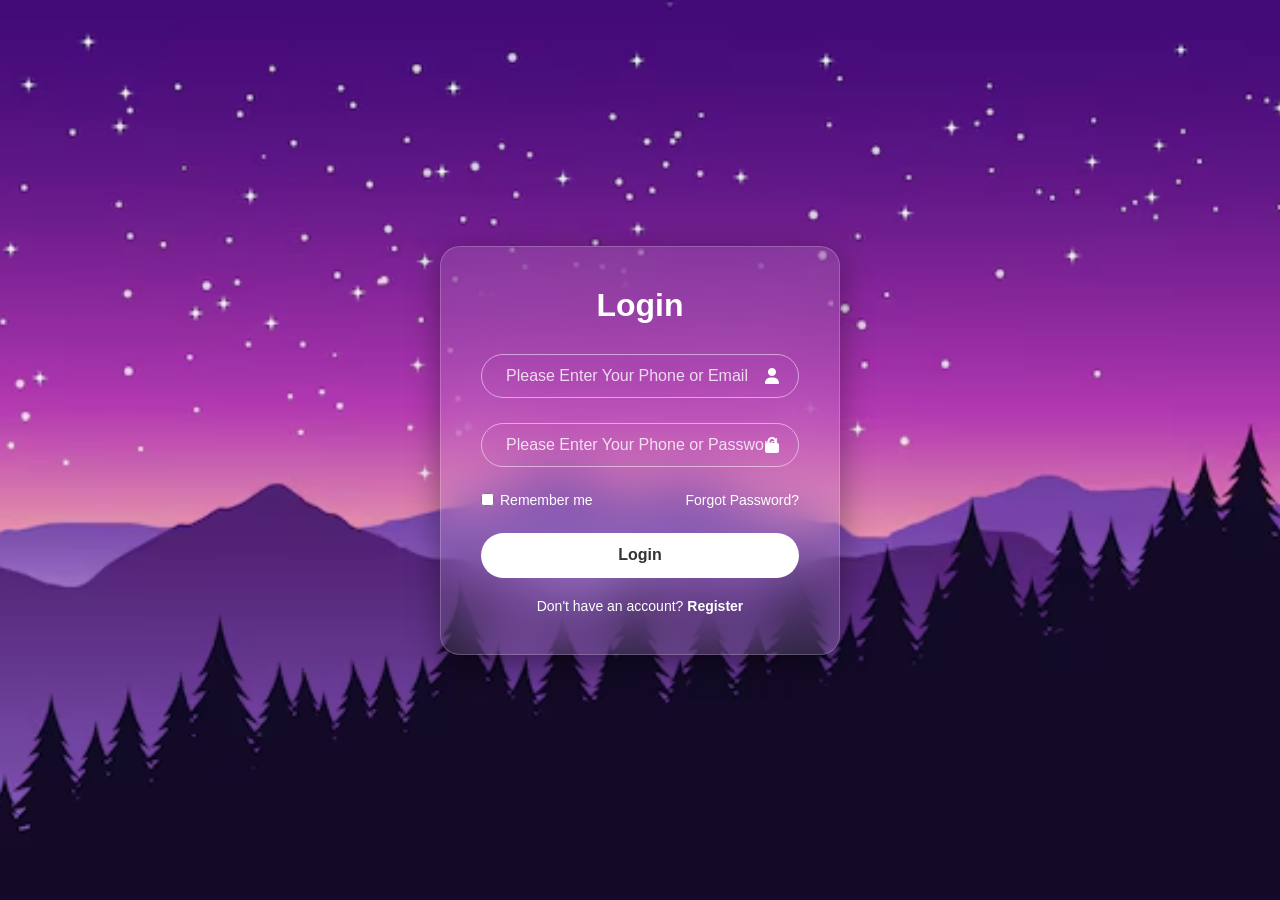
<file: login2.html>
<!DOCTYPE html>
<html lang="en">
<head>
    <meta charset="UTF-8">
    <meta name="viewport" content="width=device-width, initial-scale=1.0">
    <title>Shahin Nisho’s Excellent Shop BD</title>
    <link rel="stylesheet" href="https://cdnjs.cloudflare.com/ajax/libs/font-awesome/6.4.0/css/all.min.css">
    <style>
        * {
            margin: 0;
            padding: 0;
            box-sizing: border-box;
            font-family: 'Poppins', sans-serif;
        }

        body {
            /* ব্যাকগ্রাউন্ডে আপনার দেওয়া ইমেজ */
            background-image: url('logu/login\ bg.avif');
            background-size: cover;
            background-position: center;
            background-attachment: fixed;
            display: flex;
            justify-content: center;
            align-items: center;
            height: 100vh;
        }

        /* মাঝখানের গ্লাস বক্স (Blur কমানো বাড়ানো যাবে এখানে) */
        .login-box {
            width: 400px;
            padding: 40px;
            background: rgba(255, 255, 255, 0.1); /* হালকা সাদা স্বচ্ছতা */
            backdrop-filter: blur(25px); /* ব্লার বাড়িয়ে দেওয়া হয়েছে */
            -webkit-backdrop-filter: blur(25px);
            border: 1px solid rgba(255, 255, 255, 0.2);
            border-radius: 20px;
            text-align: center;
            box-shadow: 0 8px 32px 0 rgba(0, 0, 0, 0.37);
        }

        h2 {
            color: #fff;
            font-size: 2rem;
            margin-bottom: 30px;
            font-weight: 600;
        }

        /* ইনপুট গ্রুপ স্টাইল */
        .input-group {
            position: relative;
            margin-bottom: 25px;
        }

        .input-group input {
            width: 100%;
            padding: 12px 40px 12px 15px;
            background: transparent; /* ব্যাকগ্রাউন্ড ইমেজ দেখা যাবে */
            border: 1px solid rgba(255, 255, 255, 0.5); /* বর্ডার থাকবে */
            border-radius: 30px;
            outline: none;
            color: #fff;
            font-size: 16px;
            transition: 0.3s;
        }

        /* ফ্লোটিং লেবেল - ২ নম্বর ইমেজের মতো বর্ডারের উপরে */
        .input-group label {
            position: absolute;
            left: 20px;
            top: 50%;
            transform: translateY(-50%);
            color: rgba(255, 255, 255, 0.8);
            pointer-events: none;
            transition: 0.3s;
            padding: 0 5px;
        }

        /* ক্লিক করলে লেবেল উপরে উঠবে */
        .input-group input:focus ~ label,
        .input-group input:not(:placeholder-shown) ~ label {
            top: 0;
            font-size: 12px;
            background: rgba(82, 31, 133, 0.5); /* হালকা ব্যাকগ্রাউন্ড যাতে বর্ডারের উপরে লেখা বোঝা যায় */
            color: #fff;
            border-radius: 5px;
        }

        .input-group i {
            position: absolute;
            right: 20px;
            top: 50%;
            transform: translateY(-50%);
            color: #fff;
        }

        /* রিমেম্বার মি ও ফরগট পাসওয়ার্ড */
        .remember-forgot {
            display: flex;
            justify-content: space-between;
            font-size: 14px;
            color: #fff;
            margin-bottom: 25px;
        }

        .remember-forgot label {
            display: flex;
            align-items: center;
            cursor: pointer;
        }

        .remember-forgot input {
            margin-right: 6px;
        }

        .remember-forgot a {
            color: #fff;
            text-decoration: none;
        }

        .remember-forgot a:hover {
            text-decoration: underline;
        }

        /* লগইন বাটন - সলিড সাদা */
        .login-btn {
            width: 100%;
            height: 45px;
            background: #fff;
            border: none;
            outline: none;
            border-radius: 40px;
            cursor: pointer;
            font-size: 16px;
            color: #333;
            font-weight: 600;
            transition: 0.3s;
        }

        .login-btn:hover {
            background: rgba(255, 255, 255, 0.8);
        }

        /* নিচে রেজিস্টার টেক্সট */
        .register-link {
            font-size: 14px;
            color: #fff;
            margin-top: 20px;
        }

        .register-link a {
            color: #fff;
            text-decoration: none;
            font-weight: 600;
        }

        .register-link a:hover {
            text-decoration: underline;
        }
    </style>
</head>
<body>

    <div class="login-box">
        <h2>Login</h2>
        <form action="#">
            <!-- ইউজারনেম/ইমেইল সেকশন -->
            <div class="input-group">
                <input type="text" id="username" placeholder=" " required>
                <label>Please Enter Your Phone or Email </label>
                <i class="fa-solid fa-user"></i>
            </div>

            <!-- পাসওয়ার্ড সেকশন -->
            <div class="input-group">
                <input type="password" id="password" placeholder=" " required>
                <label>Please Enter Your Phone or  Password</label>
                <i class="fa-solid fa-lock"></i>
            </div>

            <div class="remember-forgot">
                <label><input type="checkbox"> Remember me</label>
                <a href="#">Forgot Password?</a>
            </div>

            <button type="submit" class="login-btn">Login</button>

            <div class="register-link">
                <p>Don't have an account? <a href="#">Register</a></p>
            </div>
        </form>
    </div>

</body>
</html>
</file>
